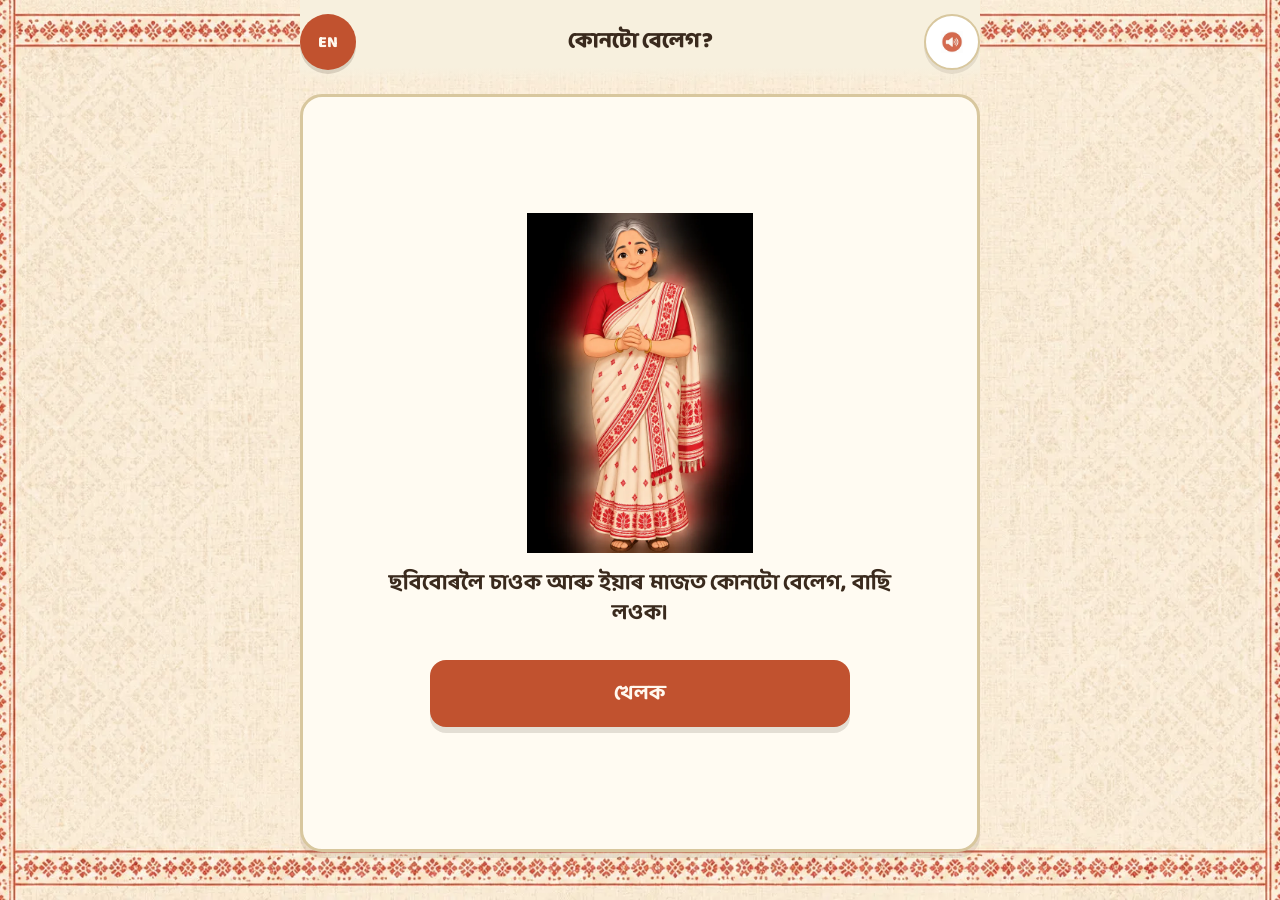
<file: index.html>
<!DOCTYPE html>
<html lang="as">
<head>
<meta charset="UTF-8">
<meta name="viewport" content="width=device-width, initial-scale=1.0, maximum-scale=1.0">
<title>কোনটো বেলেগ? — Bhinno Ke?</title>
<link rel="preconnect" href="https://fonts.googleapis.com">
<link href="https://fonts.googleapis.com/css2?family=Baloo+Da+2:wght@500;700;800&display=swap" rel="stylesheet">
<link rel="stylesheet" href="game5.css">
</head>
<body>

<div id="app">

  <!-- persistent top bar: translate+home (left), help+listen (right) -->
  <header class="topbar">
    <div class="topbar-group">
      <button id="btnTranslate" class="icon-btn-round" aria-label="Toggle English translation">EN</button>
      <button id="btnHome" class="icon-btn-round icon-btn-white" aria-label="Home / ঘৰলৈ যাওক">
        <img src="Assets/icon_home.webp" alt="Home">
      </button>
    </div>
    <div class="topbar-title translatable" data-as="কোনটো বেলেগ?" data-en="Which Is Different?">কোনটো বেলেগ?</div>
    <div class="topbar-group">
      <button id="btnHelp" class="icon-btn-round icon-btn-white" aria-label="Help / সহায়">
        <img src="Assets/icon_help.webp" alt="Help">
      </button>
      <button id="btnRepeat" class="icon-btn-round icon-btn-white" aria-label="Repeat / Listen">
        <img src="Assets/icon_speaker.webp" alt="Listen">
      </button>
    </div>
  </header>

  <!-- ============ SCREEN A: AVATAR GREETING (HOME) ============ -->
  <section id="screen-home" class="screen active">
    <div class="avatar-banner" id="heroImage" aria-hidden="true"></div>
    <p class="lead translatable" data-as="ছবিবোৰলৈ চাওক আৰু ইয়াৰ মাজত কোনটো বেলেগ, বাছি লওক।" data-en="Look at the pictures and pick the one that is different.">ছবিবোৰলৈ চাওক আৰু ইয়াৰ মাজত কোনটো বেলেগ, বাছি লওক।</p>
    <button id="btnPlay" class="btn btn-primary btn-huge translatable" data-as="খেলক" data-en="Play">খেলক</button>
  </section>

  <!-- ============ SCREEN B: SELECTIVE ATTENTION ROUND ============ -->
  <section id="screen-game" class="screen">
    <p id="gamePrompt" class="prompt-as translatable" data-as="চাওকচোন, ইয়াৰ মাজত কোনটো বেলেগ?" data-en="Take a look, which one is different?">চাওকচোন, ইয়াৰ মাজত কোনটো বেলেগ?</p>
    
    <div class="round-status">
      <span id="roundLabel" class="translatable" data-as="পৰ্যায় ১ / ৭" data-en="Round 1 of 7">পৰ্যায় ১ / ৭</span>
      <div class="round-dots" id="roundDots">
        <div class="round-dot"></div>
        <div class="round-dot"></div>
        <div class="round-dot"></div>
        <div class="round-dot"></div>
        <div class="round-dot"></div>
        <div class="round-dot"></div>
        <div class="round-dot"></div>
      </div>
    </div>

    <!-- 4 Cards Grid for Selective Discrimination -->
    <div id="cardsGrid" class="cards-grid" role="group" aria-label="Item Choices"></div>

    <!-- Gentle feedback toast -->
    <div id="gentleToast" class="gentle-toast translatable" data-as="একদম শুদ্ধ! এইটোৱেই বেলেগ আছিল।" data-en="Exactly right! This was the different one.">একদম শুদ্ধ! এইটোৱেই বেলেগ আছিল।</div>
  </section>

  <!-- ============ SCREEN C: LEVEL COMPLETE ============ -->
  <section id="screen-complete" class="screen">
    <div class="avatar-banner" id="heroImageComplete" aria-hidden="true"></div>
    <p class="prompt-as translatable" data-as="বৰ ধুনীয়া হৈছে! আপুনি সকলোবোৰ বেলেগ বস্তু শুদ্ধকৈ বাছিলে।" data-en="Very well done! You found all the different items correctly.">বৰ ধুনীয়া হৈছে! আপুনি সকলোবোৰ বেলেগ বস্তু শুদ্ধকৈ বাছিলে।</p>
    <button id="btnPlayAgain" class="btn btn-primary btn-huge translatable" data-as="আকৌ খেলক" data-en="Play again">আকৌ খেলক</button>
    <button id="btnGoHome" class="btn btn-secondary btn-huge" aria-label="Home / ঘৰলৈ যাওক">
      <img src="Assets/icon_home.webp" alt="Home" class="btn-icon">
    </button>
  </section>

  <!-- ============ HELP MODAL ============ -->
  <div id="helpModal" class="modal-backdrop">
    <div class="modal">
      <p class="prompt-as translatable" data-as="একো চিন্তা নকৰিব। ছবি কেইখনলৈ চাওক, যিটো বস্তু বাকীবোৰতকৈ বেলেগ, তাত আঙুলিৰে চুই দিয়ক।" data-en="Don't worry at all. Look at the pictures, and tap the one that is different from the rest.">একো চিন্তা নকৰিব। ছবি কেইখনলৈ চাওক, যিটো বস্তু বাকীবোৰতকৈ বেলেগ, তাত আঙুলিৰে চুই দিয়ক।</p>
      <button id="btnSpeakHelp" class="icon-btn-round icon-btn-white" style="margin: 6px auto 14px;" aria-label="Listen">
        <img src="Assets/icon_speaker.webp" alt="Listen">
      </button>
      <button id="btnCloseHelp" class="btn btn-primary btn-huge translatable" data-as="বুজিলোঁ" data-en="Got it">বুজিলোঁ</button>
    </div>
  </div>

</div>

<!-- audio player for voice cues -->
<audio id="player" preload="none"></audio>

<script src="game5.js"></script>
</body>
</html>
</file>
<file: game5.css>
/* ============================================================
   Bhinno Ke? (Which Is Different?) — Game 5, SmritiSetu
   Selective Attention / Distractor Discrimination Task
   Vanilla CSS — Identical Design Tokens to Game 4 & Friend Game:
   - Paper/Terracotta/Soft Green/Mustard palette (NO BLUE)
   - 20pt+ font floor, Baloo Da 2 font
   - 56px+ large touch targets with generous spacing
   - No timers, no penalty, gentle reinforcement
   ============================================================ */

:root{
  --paper:        #F7F0DE;
  --paper-deep:   #EFE4C6;
  --ink:          #3A2A1D;
  --terracotta:   #C1522F;
  --terracotta-deep: #9F3F22;
  --soft-green:   #7C9473;
  --soft-green-deep: #5E7A57;
  --mustard:      #D9A441;
  --card:         #FFFBF2;
  --card-border:  #D8C79E;

  --radius-lg: 22px;
  --radius-md: 16px;
  --tap-min: 56px;

  --shadow: 0 6px 0 rgba(58,42,29,0.14);
}

*{ box-sizing: border-box; }

html,body{
  margin:0; padding:0;
  background: var(--paper);
  color: var(--ink);
  font-family: 'Baloo Da 2', 'Noto Sans Bengali', sans-serif;
  min-height: 100vh;
}

body{
  background-image: url('Assets/bg_main.webp');
  background-size: cover;
  background-position: center;
  background-attachment: fixed;
  background-color: var(--paper);
}

@media (prefers-reduced-motion: reduce){
  *{ animation-duration: 0.001ms !important; transition-duration: 0.001ms !important; }
}

/* ---------- layout shell ---------- */
#app{
  max-width: 720px;
  margin: 0 auto;
  min-height: 100vh;
  padding: 0 20px 20px;
  position: relative;
  overflow-x: hidden;
  display: flex;
  flex-direction: column;
}

.topbar{
  display:flex; align-items:center; justify-content:space-between;
  padding: 14px 0;
  position: sticky; top:0;
  background: linear-gradient(var(--paper) 80%, transparent);
  z-index: 20;
  gap: 10px;
}

.topbar-group{
  display:flex; align-items:center; gap: 10px;
}

.topbar-title{
  font-weight: 800;
  font-size: 22px;
  text-align:center;
  line-height:1.15;
  flex: 1;
  color: var(--ink);
}

.icon-btn-round{
  width: var(--tap-min); height: var(--tap-min);
  min-width: 48px; min-height: 48px;
  border-radius: 50%;
  border: none;
  background: var(--terracotta);
  color: #FFF8EE;
  font-family: inherit; font-weight: 800; font-size: 16px;
  display:flex; align-items:center; justify-content:center;
  cursor:pointer;
  box-shadow: 0 4px 0 rgba(58,42,29,0.16);
  padding: 0;
  transition: transform .1s ease, background-color .15s ease;
}
.icon-btn-round img{ width: 22px; height: 22px; object-fit: contain; }
.icon-btn-round:active{ background: var(--terracotta-deep); transform: translateY(2px); box-shadow: 0 2px 0 rgba(58,42,29,0.16); }
.icon-btn-round:focus-visible{ outline: 3px solid var(--ink); outline-offset: 2px; }
.icon-btn-round.translation-on{ background: var(--mustard); color: var(--ink); }

.icon-btn-round.icon-btn-white{
  background: #FFFFFF;
  border: 2px solid var(--card-border);
  box-shadow: 0 4px 0 rgba(58,42,29,0.10);
}
.icon-btn-round.icon-btn-white:active{ background: var(--paper-deep); }

/* ---------- screens ---------- */
.screen{
  display:none;
  flex-direction:column;
  align-items:center;
  justify-content:center;
  text-align:center;
  animation: fade-in .35s ease;
  background: var(--card);
  border: 3px solid var(--card-border);
  border-radius: var(--radius-lg);
  padding: 24px 18px 30px;
  margin: 10px 0 28px;
  box-shadow: 0 6px 0 rgba(58,42,29,0.10);
}
.screen.active{ display:flex; flex: 1; }

@keyframes fade-in{
  from{ opacity:0; transform: translateY(6px); }
  to{ opacity:1; transform: translateY(0); }
}

/* ---------- avatar banner ---------- */
.avatar-banner{
  width: min(320px, 78%);
  height: 340px;
  margin: 0 auto 16px;
  display:flex; align-items:center; justify-content:center;
  font-size: 18px; font-weight: 700; color: var(--ink);
  text-align:center;
}
.avatar-banner .avatar-img{
  max-width: 100%;
  max-height: 100%;
  object-fit: contain;
}

.lead{
  font-size: 22px;
  font-weight: 700;
  margin: 0 0 18px;
  max-width: 520px;
  line-height: 1.35;
}

.prompt-as{
  font-size: 26px;
  font-weight: 800;
  margin: 0 0 16px;
  max-width: 560px;
  line-height: 1.3;
}

/* ---------- buttons ---------- */
.btn{
  font-family: inherit;
  font-weight: 700;
  font-size: 21px;
  border: none;
  border-radius: var(--radius-md);
  padding: 16px 30px;
  min-height: var(--tap-min);
  cursor: pointer;
  display:inline-flex; align-items:center; justify-content:center; gap:10px;
  box-shadow: var(--shadow);
  transition: transform .1s ease, background-color .15s ease;
}
.btn:active{ transform: translateY(3px); box-shadow: 0 3px 0 rgba(58,42,29,0.14); }
.btn:focus-visible{ outline: 3px solid var(--ink); outline-offset: 3px; }

.btn-huge{ width: 100%; max-width: 420px; margin-top: 14px; }
.btn-primary{ background: var(--terracotta); color: #FFF8EE; }
.btn-primary:active{ background: var(--terracotta-deep); }
.btn-secondary{ background: var(--card); color: var(--ink); border: 2px solid var(--card-border); }
.btn-secondary:active{ background: var(--paper-deep); }
.btn-icon{ width: 26px; height: 26px; object-fit: contain; }

/* ============================================================
   GAME 5 SPECIFIC: Selective Attention Cards Grid
   ============================================================ */

.round-status{
  display: flex;
  align-items: center;
  justify-content: space-between;
  width: 100%;
  max-width: 500px;
  padding: 8px 16px;
  background: var(--paper-deep);
  border-radius: var(--radius-md);
  border: 2px solid var(--card-border);
  font-size: 19px;
  font-weight: 700;
  margin-bottom: 16px;
}

.round-dots{
  display: flex;
  gap: 8px;
}
.round-dot{
  width: 18px;
  height: 18px;
  border-radius: 50%;
  background: #D5C5A1;
  border: 2px solid var(--card-border);
  transition: all .3s ease;
}
.round-dot.completed{
  background: var(--soft-green);
  border-color: var(--soft-green-deep);
  transform: scale(1.15);
}

.cards-grid{
  display: grid;
  grid-template-columns: repeat(2, minmax(0, 1fr));
  gap: 16px;
  width: 100%;
  max-width: 520px;
  margin: 6px 0 16px;
}

.odd-card{
  background: var(--card);
  border: 3.5px solid var(--card-border);
  border-radius: var(--radius-lg);
  padding: 14px 10px 14px;
  display: flex;
  flex-direction: column;
  align-items: center;
  gap: 10px;
  cursor: pointer;
  user-select: none;
  touch-action: manipulation;
  transition: transform .14s ease, border-color .15s ease, background .15s ease, box-shadow .15s ease;
  box-shadow: 0 4px 0 rgba(58,42,29,0.08);
  position: relative;
  min-height: 160px;
}

.odd-card:hover{
  transform: translateY(-2px);
  border-color: #BEA97C;
}

.odd-card:active{
  transform: scale(0.97);
}

.odd-card:focus-visible{
  outline: 3px solid var(--ink);
  outline-offset: 2px;
}

.odd-card .card-thumb{
  width: 100%;
  aspect-ratio: 1 / 1;
  max-height: 130px;
  border-radius: var(--radius-md);
  background: var(--paper-deep);
  display: flex;
  align-items: center;
  justify-content: center;
  overflow: hidden;
  position: relative;
}

.odd-card .card-thumb img,
.odd-card .card-thumb .card-img{
  width: 100%;
  height: 100%;
  object-fit: cover;
  border-radius: var(--radius-md);
  display: block;
}

.odd-card .card-thumb svg{
  width: 100%;
  height: 100%;
  object-fit: contain;
  filter: drop-shadow(0 3px 4px rgba(58,42,29,0.14));
}

.odd-card .card-label{
  font-size: 20px;
  font-weight: 700;
  color: var(--ink);
  line-height: 1.2;
  text-align: center;
}

/* Card Speaker Button (Tap to hear pronunciation) */
.card-speaker-btn{
  position: absolute;
  right: 6px;
  bottom: 6px;
  width: 34px; height: 34px;
  min-width: 34px; min-height: 34px;
  border-radius: 50%;
  border: 2px solid var(--card-border);
  background: #FFFFFF;
  display: flex;
  align-items: center;
  justify-content: center;
  cursor: pointer;
  padding: 0;
  box-shadow: 0 2px 4px rgba(58,42,29,0.22);
  z-index: 5;
  transition: transform .1s ease;
}
.card-speaker-btn img{ width: 17px; height: 17px; object-fit: contain; }
.card-speaker-btn:active{ transform: translateY(1px); background: var(--paper-deep); }

/* Selection states */
.odd-card.correct{
  border-color: var(--terracotta);
  background: #FBEAE0;
  box-shadow: 0 0 0 3px rgba(193,82,47,0.3);
  animation: card-pop .4s cubic-bezier(0.175, 0.885, 0.32, 1.275);
}

.odd-card.correct .card-badge{
  display: inline-block;
}

.card-badge{
  display: none;
  position: absolute;
  top: -12px;
  right: 12px;
  padding: 4px 12px;
  border-radius: 999px;
  background: var(--terracotta);
  color: #FFF8EE;
  font-size: 14px;
  font-weight: 800;
  box-shadow: 0 2px 4px rgba(58,42,29,0.2);
  z-index: 10;
}

/* Gentle shake for non-different choice (No red X, no harsh buzzers) */
.odd-card.gentle-retry{
  animation: gentle-wobble .45s ease;
}

@keyframes gentle-wobble{
  0%, 100%{ transform: translateX(0); }
  25%{ transform: translateX(-4px); }
  75%{ transform: translateX(4px); }
}

@keyframes card-pop{
  0%{ transform: scale(0.96); }
  50%{ transform: scale(1.05); }
  100%{ transform: scale(1); }
}

/* Toast Message */
.gentle-toast{
  min-height: 48px;
  display: flex;
  align-items: center;
  justify-content: center;
  font-size: 20px;
  font-weight: 700;
  color: var(--terracotta);
  background: #FFF3E5;
  border: 2px solid var(--terracotta);
  border-radius: var(--radius-md);
  padding: 8px 18px;
  width: 100%;
  max-width: 500px;
  opacity: 0;
  transform: translateY(4px);
  transition: opacity .3s ease, transform .3s ease;
}
.gentle-toast.visible{
  opacity: 1;
  transform: translateY(0);
}

/* Help Modal */
.modal-backdrop{
  position: fixed; inset:0;
  background: rgba(58,42,29,0.45);
  display:none;
  align-items:center; justify-content:center;
  padding: 20px;
  z-index: 50;
}
.modal-backdrop.open{ display:flex; }
.modal{
  background: var(--paper);
  border-radius: var(--radius-lg);
  padding: 26px 22px;
  max-width: 440px;
  width:100%;
  text-align:center;
  box-shadow: 0 10px 0 rgba(58,42,29,0.18);
  border: 3px solid var(--card-border);
}

@media (max-width: 360px){
  .prompt-as{ font-size: 22px; }
  .btn{ font-size: 19px; }
  .odd-card .card-label{ font-size: 17px; }
}
</file>
